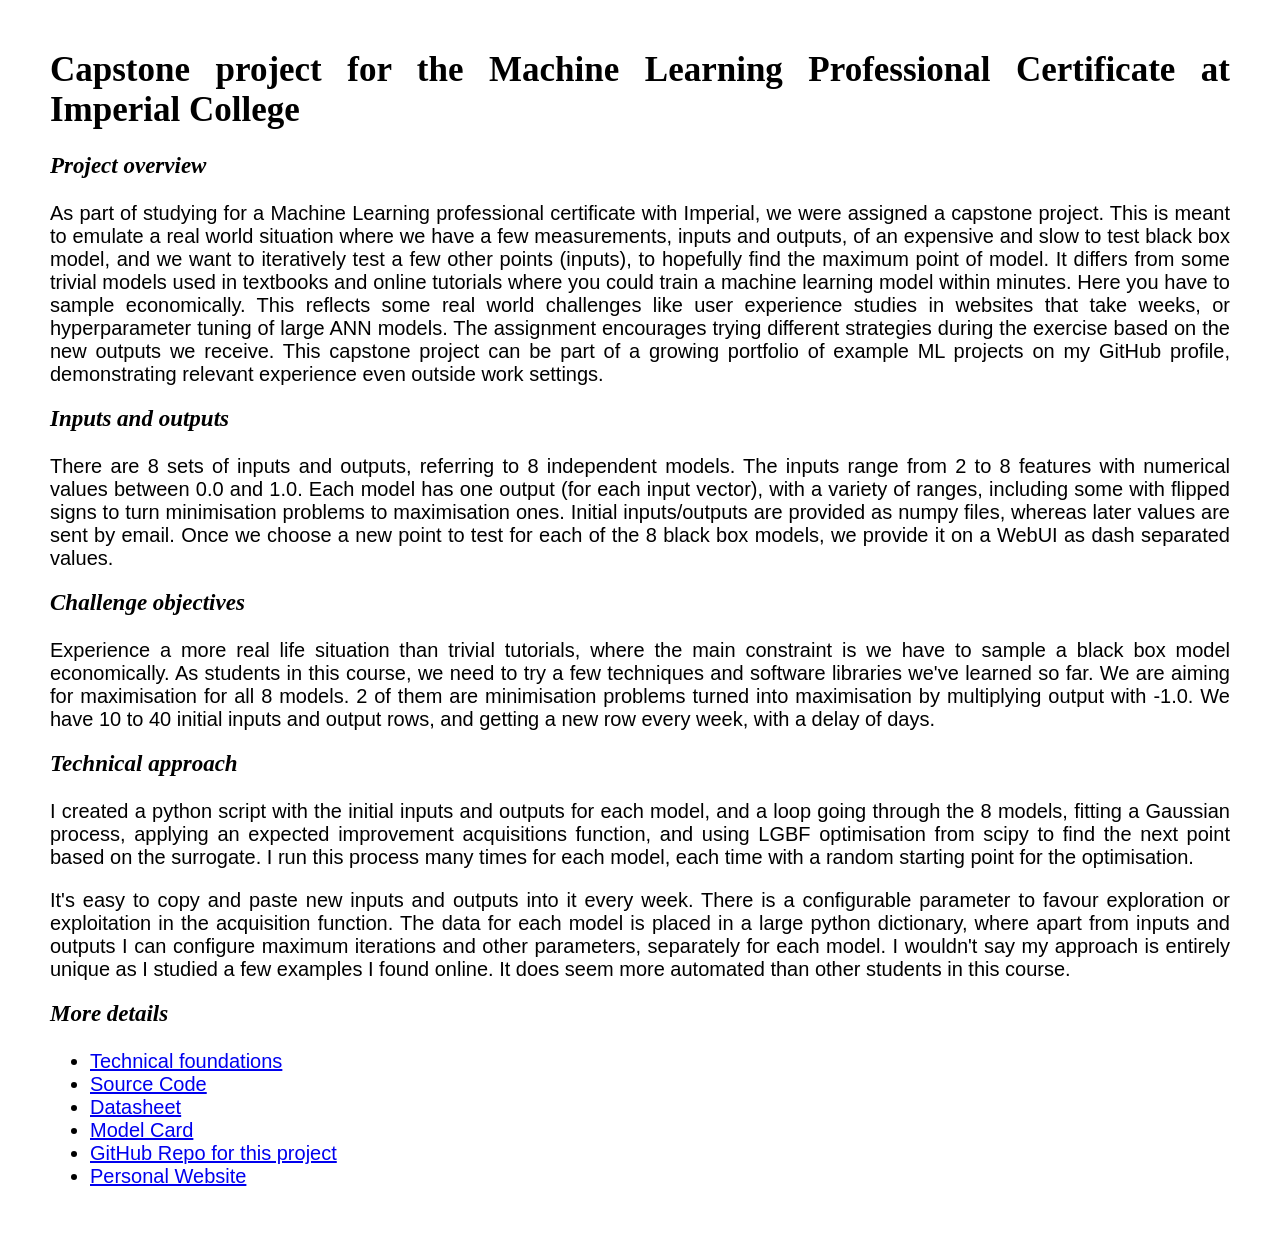
<file: index.html>
<!DOCTYPE html>
<html lang="en">
<head>
  <meta charset="UTF-8">
  <title>Capstone project for my Machine Learning Professional Certificate at Imperial College</title>
  <link rel="stylesheet" href="capstone.css"> 
</head>
<body>
<h1>Capstone project for the Machine Learning Professional Certificate at Imperial College</h4>

<h3>Project overview</h3>
<p>As part of studying for a Machine Learning professional certificate with Imperial, we were assigned a capstone project. This is meant to
   emulate a real world situation where we have a few measurements, inputs and outputs, of an expensive and slow to test black box model, and we
   want to iteratively test a few other points (inputs), to hopefully find the maximum point of model. It differs from some trivial models used in
   textbooks and online tutorials where you could train a machine learning model within minutes. Here you have to sample economically. This
   reflects some real world challenges like user experience studies in websites that take weeks, or hyperparameter tuning of large ANN models. The
   assignment encourages trying different strategies during the exercise based on the new outputs we receive. This capstone project can be part of
   a growing portfolio of example ML projects on my GitHub profile, demonstrating relevant experience even outside work settings.</p>

<h3>Inputs and outputs</h3>
<p>There are 8 sets of inputs and outputs, referring to 8 independent models. The inputs range from 2 to 8 features with numerical values between
   0.0 and 1.0. Each model has one output (for each input vector), with a variety of ranges, including some with flipped signs to turn minimisation
   problems to maximisation ones. Initial inputs/outputs are provided as numpy files, whereas later values are sent by email. Once we choose a new
   point to test for each of the 8 black box models, we provide it on a WebUI as dash separated values.</p>

<h3>Challenge objectives</h3>
<p>Experience a more real life situation than trivial tutorials, where the main constraint is we have to sample a black box model economically. As
   students in this course, we need to try a few techniques and software libraries we've learned so far. We are aiming for maximisation for all 8
   models. 2 of them are minimisation problems turned into maximisation by multiplying output with -1.0. We have 10 to 40 initial inputs and output
   rows, and getting a new row every week, with a delay of days.</p>

<h3>Technical approach</h3>
<p>I created a python script with the initial inputs and outputs for each model, and a loop going through the 8 models, fitting a Gaussian
   process, applying an expected improvement acquisitions function, and using LGBF optimisation from scipy to find the next point based on the
   surrogate. I run this process many times for each model, each time with a random starting point for the optimisation.</p>
<p>It's easy to copy and paste new inputs and outputs into it every week. There is a configurable parameter to favour exploration or exploitation
   in the acquisition function. The data for each model is placed in a large python dictionary, where apart from inputs and outputs I can configure
   maximum iterations and other parameters, separately for each model. I wouldn't say my approach is entirely unique as I studied a few examples I
   found online. It does seem more automated than other students in this course.</p>

<h3>More details</h3>
<ul>
  <li><a href="./technical_foundations.html">Technical foundations</a></li>
  <li><a href="https://github.com/shadowmanos/imperial_capstone_project/blob/main/bayesian_optimisation.py">Source Code</a></li>
  <li><a href="./datasheet.html">Datasheet</a></li>
  <li><a href="./model_card.html">Model Card</a></li>
  <li><a href="https://github.com/shadowmanos/imperial_capstone_project/">GitHub Repo for this project</a></li>
  <li><a href="https://shadowmanos.github.io/">Personal Website</a></li>
</ul>
</body>
</html>
</file>
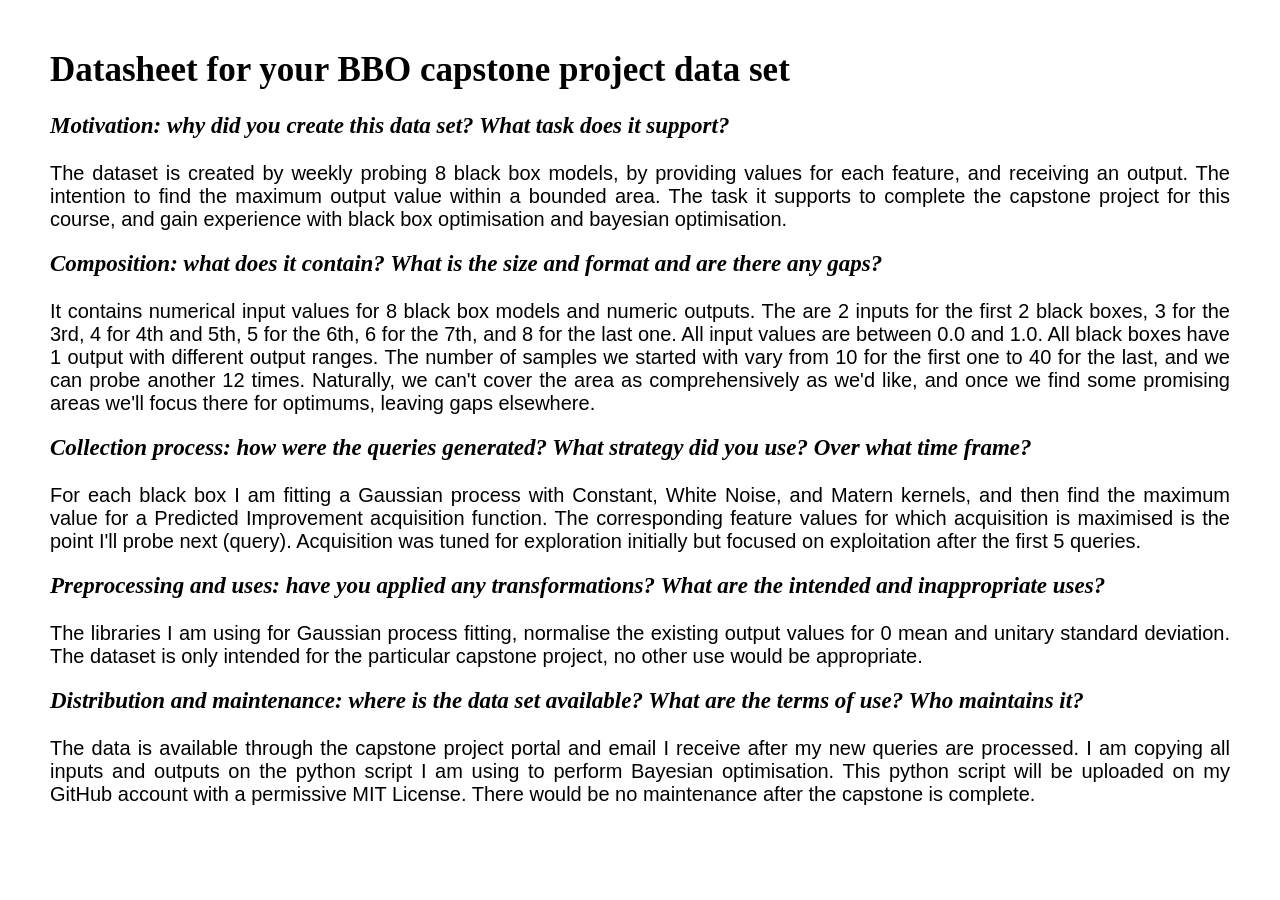
<file: datasheet.html>
<!DOCTYPE html>
<html lang="en">
<head>
  <meta charset="UTF-8">
  <title>Datasheet for your BBO capstone project data set</title>
  <link rel="stylesheet" href="capstone.css">
</head>
<body>
<h1>Datasheet for your BBO capstone project data set</h1>

<h3>Motivation: why did you create this data set? What task does it support?</h3>
<p>The dataset is created by weekly probing 8 black box models, by providing values for each feature, and receiving an output. The intention to
   find the maximum output value within a bounded area. The task it supports to complete the capstone project for this course, and gain experience
   with black box optimisation and bayesian optimisation.</p>

<h3>Composition: what does it contain? What is the size and format and are there any gaps?</h3>
<p>It contains numerical input values for 8 black box models and numeric outputs. The are 2 inputs for the first 2 black boxes, 3 for the 3rd, 4
   for 4th and 5th, 5 for the 6th, 6 for the 7th, and 8 for the last one. All input values are between 0.0 and 1.0. All black boxes have 1 output
   with different output ranges. The number of samples we started with vary from 10 for the first one to 40 for the last, and we can probe another
   12 times. Naturally, we can't cover the area as comprehensively as we'd like, and once we find some promising areas we'll focus there for
   optimums, leaving gaps elsewhere.</p>

<h3>Collection process: how were the queries generated? What strategy did you use? Over what time frame?</h3>
<p>For each black box I am fitting a Gaussian process with Constant, White Noise, and Matern kernels, and then find the maximum value for a
   Predicted Improvement acquisition function. The corresponding feature values for which acquisition is maximised is the point I'll probe next
   (query). Acquisition was tuned for exploration initially but focused on exploitation after the first 5 queries.</p>

<h3>Preprocessing and uses: have you applied any transformations? What are the intended and inappropriate uses?</h3>
<p>The libraries I am using for Gaussian process fitting, normalise the existing output values for 0 mean and unitary standard deviation. The
   dataset is only intended for the particular capstone project, no other use would be appropriate.</p>

<h3>Distribution and maintenance: where is the data set available? What are the terms of use? Who maintains it?</h3>
<p>The data is available through the capstone project portal and email I receive after my new queries are processed. I am copying all inputs and
   outputs on the python script I am using to perform Bayesian optimisation. This python script will be uploaded on my GitHub account with a
   permissive MIT License. There would be no maintenance after the capstone is complete.</p>
</body>
</html>
</file>
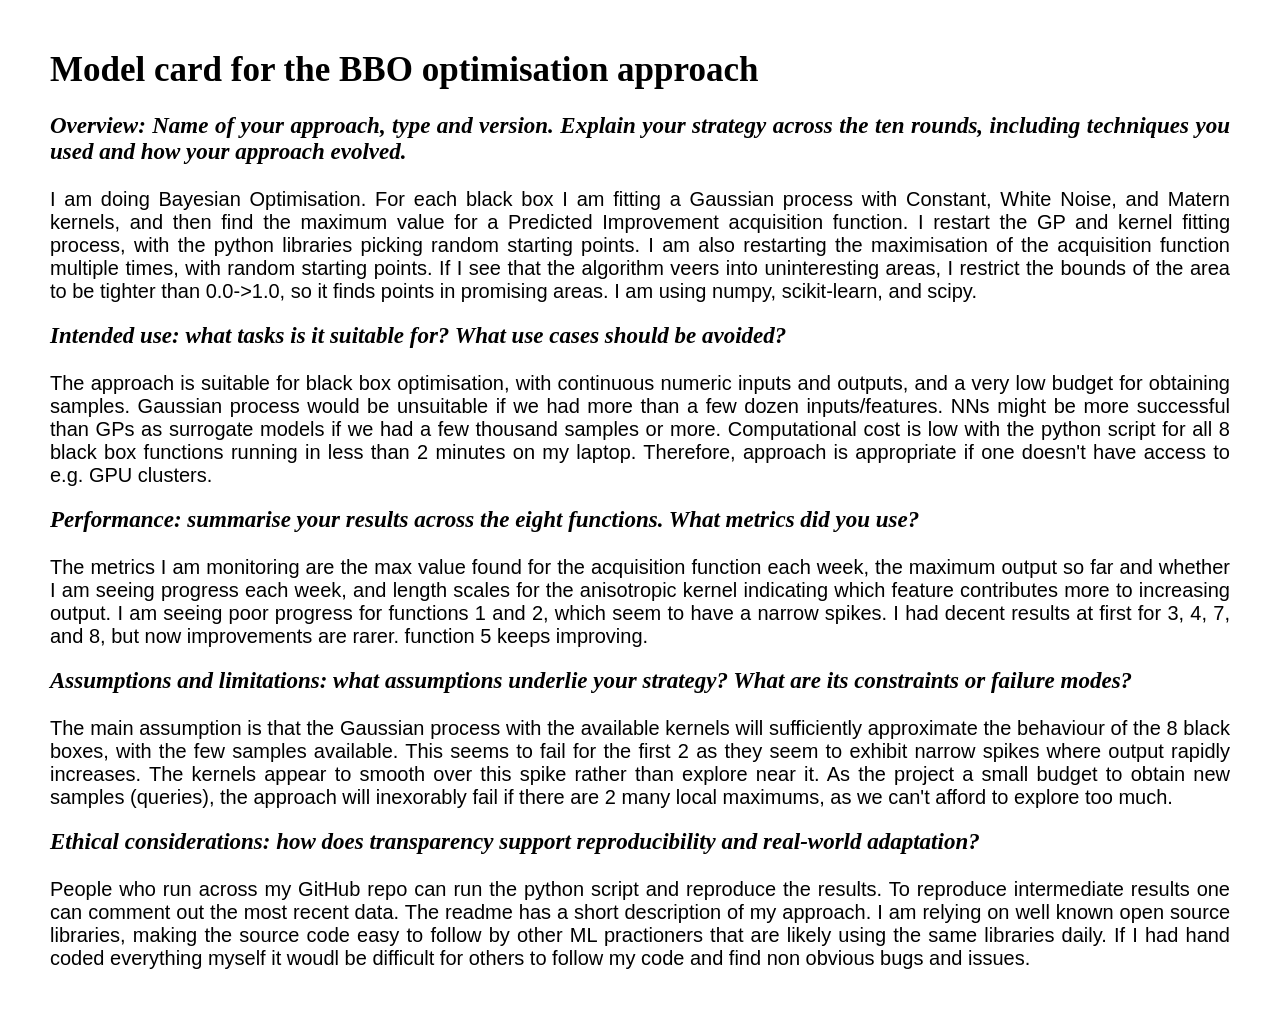
<file: model_card.html>
<!DOCTYPE html>
<html lang="en">
<head>
  <meta charset="UTF-8">
  <title>Model card for the BBO optimisation approach</title>
  <link rel="stylesheet" href="capstone.css">
</head>
<body>
<h1>Model card for the BBO optimisation approach</h1>

<h3>Overview: Name of your approach, type and version. Explain your strategy across the ten rounds, including techniques you used and how your approach evolved.</h3>
<p>I am doing Bayesian Optimisation. For each black box I am fitting a Gaussian process with Constant, White Noise, and Matern kernels, and then
   find the maximum value for a Predicted Improvement acquisition function. I restart the GP and kernel fitting process, with the python libraries
   picking random starting points. I am also restarting the maximisation of the acquisition function multiple times, with random starting points.
   If I see that the algorithm veers into uninteresting areas, I restrict the bounds of the area to be tighter than 0.0-&gt;1.0, so it finds points
   in promising areas. I am using numpy, scikit-learn, and scipy.</p>

<h3>Intended use: what tasks is it suitable for? What use cases should be avoided?</h3>
<p>The approach is suitable for black box optimisation, with continuous numeric inputs and outputs, and a very low budget for obtaining samples.
   Gaussian process would be unsuitable if we had more than a few dozen inputs/features. NNs might be more successful than GPs as surrogate models
   if we had a few thousand samples or more. Computational cost is low with the python script for all 8 black box functions running in less than 2
   minutes on my laptop. Therefore, approach is appropriate if one doesn't have access to e.g. GPU clusters.</p>

<h3>Performance: summarise your results across the eight functions. What metrics did you use?</h3>
<p>The metrics I am monitoring are the max value found for the acquisition function each week, the maximum output so far and whether I am seeing
   progress each week, and length scales for the anisotropic kernel indicating which feature contributes more to increasing output. I am seeing
   poor progress for functions 1 and 2, which seem to have a narrow spikes. I had decent results at first for 3, 4, 7, and 8, but now improvements
   are rarer. function 5 keeps improving.</p>

<h3>Assumptions and limitations: what assumptions underlie your strategy? What are its constraints or failure modes?</h3>
<p>The main assumption is that the Gaussian process with the available kernels will sufficiently approximate the behaviour of the 8 black boxes,
   with the few samples available. This seems to fail for the first 2 as they seem to exhibit narrow spikes where output rapidly increases. The
   kernels appear to smooth over this spike rather than explore near it. As the project a small budget to obtain new samples (queries), the
   approach will inexorably fail if there are 2 many local maximums, as we can't afford to explore too much.</p>

<h3>Ethical considerations: how does transparency support reproducibility and real-world adaptation?</h3>
<p>People who run across my GitHub repo can run the python script and reproduce the results. To reproduce intermediate results one can comment out
   the most recent data. The readme has a short description of my approach. I am relying on well known open source libraries, making the source
   code easy to follow by other ML practioners that are likely using the same libraries daily. If I had hand coded everything myself it woudl be
   difficult for others to follow my code and find non obvious bugs and issues.</p>
</body>
</html>
</file>
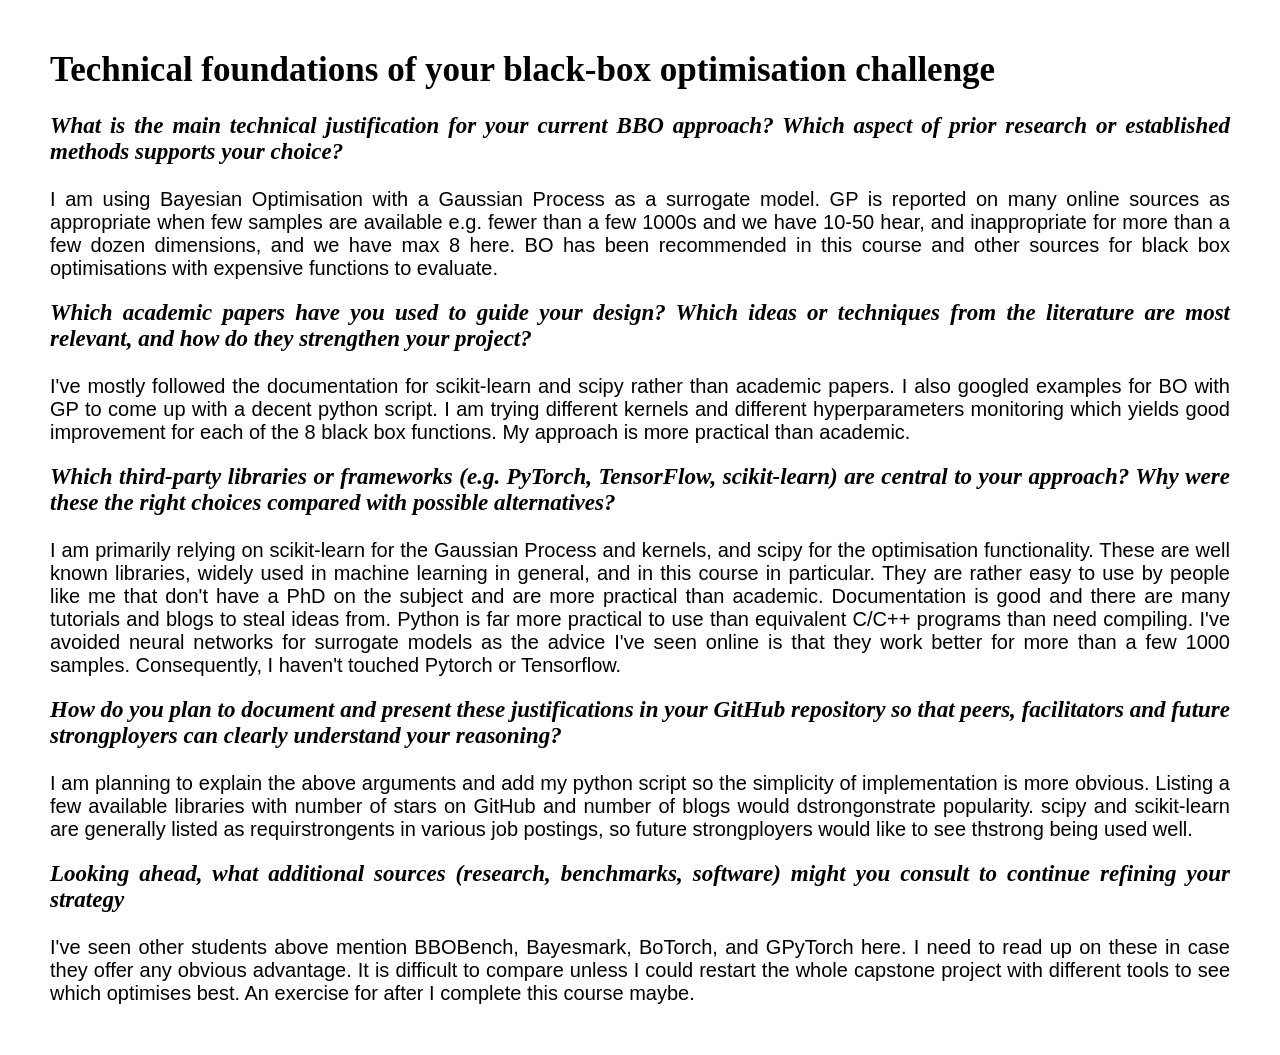
<file: technical_foundations.html>
<!DOCTYPE html>
<html lang="en">
<head>
  <meta charset="UTF-8">
  <title>Technical foundations of your black-box optimisation challenge</title>
  <link rel="stylesheet" href="capstone.css">
</head>
<body>
<h1>Technical foundations of your black-box optimisation challenge</h1>

<h3>What is the main technical justification for your current BBO approach? Which aspect of prior research or established methods supports your choice?</h3>
<p>I am using Bayesian Optimisation with a Gaussian Process as a surrogate model. GP is reported on many online sources as appropriate when few
   samples are available e.g. fewer than a few 1000s and we have 10-50 hear, and inappropriate for more than a few dozen dimensions, and we have
   max 8 here. BO has been recommended in this course and other sources for black box optimisations with expensive functions to evaluate.</p>

<h3>Which academic papers have you used to guide your design? Which ideas or techniques from the literature are most relevant, and how do they strengthen your project?</h3>
<p>I've mostly followed the documentation for scikit-learn and scipy rather than academic papers. I also googled examples for BO with GP to come
   up with a decent python script. I am trying different kernels and different hyperparameters monitoring which yields good improvement for each of
   the 8 black box functions. My approach is more practical than academic.</p>

<h3>Which third-party libraries or frameworks (e.g. PyTorch, TensorFlow, scikit-learn) are central to your approach? Why were these the right choices compared with possible alternatives?</h3>
<p>I am primarily relying on scikit-learn for the Gaussian Process and kernels, and scipy for the optimisation functionality. These are well known
   libraries, widely used in machine learning in general, and in this course in particular. They are rather easy to use by people like me that
   don't have a PhD on the subject and are more practical than academic. Documentation is good and there are many tutorials and blogs to steal
   ideas from. Python is far more practical to use than equivalent C/C++ programs than need compiling. I've avoided neural networks for surrogate
   models as the advice I've seen online is that they work better for more than a few 1000 samples. Consequently, I haven't touched Pytorch or
   Tensorflow.</p>

<h3>How do you plan to document and present these justifications in your GitHub repository so that peers, facilitators and future strongployers can clearly understand your reasoning?</h3>
<p>I am planning to explain the above arguments and add my python script so the simplicity of implementation is more obvious. Listing a few
   available libraries with number of stars on GitHub and number of blogs would dstrongonstrate popularity. scipy and scikit-learn are generally
   listed as requirstrongents in various job postings, so future strongployers would like to see thstrong being used well.</p>

<h3>Looking ahead, what additional sources (research, benchmarks, software) might you consult to continue refining your strategy</h3>
<p>I've seen other students above mention BBOBench, Bayesmark, BoTorch, and GPyTorch here. I need to read up on these in case they offer any
   obvious advantage. It is difficult to compare unless I could restart the whole capstone project with different tools to see which optimises
   best. An exercise for after I complete this course maybe.</p>
</body>
</html>
</file>
<file: capstone.css>
body {
  margin: 50px;
  background-colur: floral-while;
  font-family: arial, sans-serif;
  font-size: 20px;
  font-weight: normal;
  max-width: 1250px;
  text-align: justify
}

h1 {
  font-family: garamond, serif;
  font-size: 35px;
  font-weight: bold;
  margin-top: 5px;
}

h3 {
  font-family: garamond, serif;
  font-size: 23px;
  font-style: italic;
  margin-top: 5px;
}
</file>
